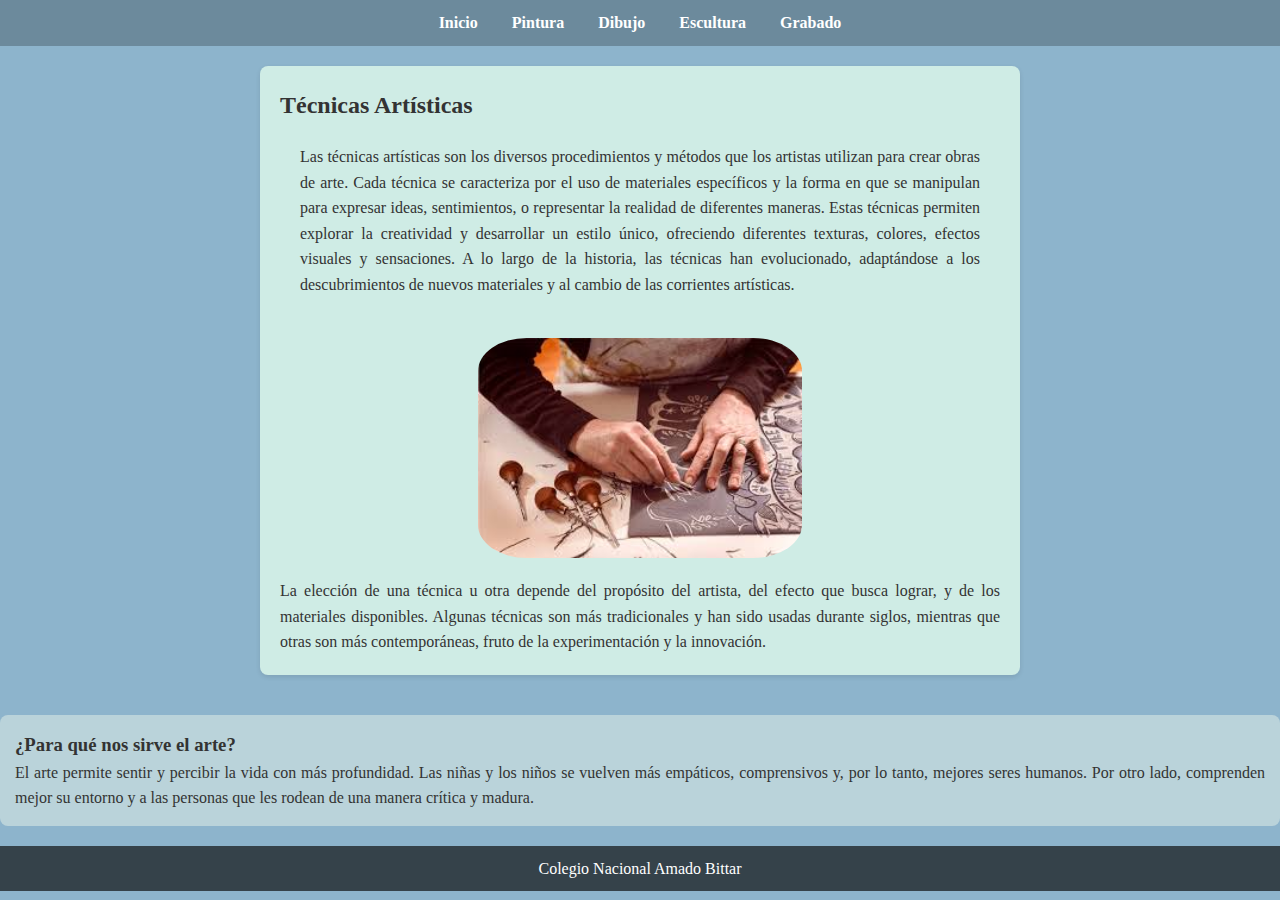
<file: docs/index.html>
<!DOCTYPE html>
<html lang="es">
<head>
    <meta charset="UTF-8">
    <meta name="viewport" content="width=device-width, initial-scale=1.0">
    <title>Técnicas Artísticas</title>
    <link rel="stylesheet" href="estilo.css">
</head>
<body>
   <header>
    <div>
        <nav>
            <ul>
                <li><a href="index.html">Inicio</a></li>
                <li><a href="pintura.html">Pintura</a></li>
                <li><a href="dibujo.html">Dibujo</a></li>
                <li><a href="escultura.html">Escultura</a></li>
                <li><a href="grabado.html">Grabado</a></li>
            </ul>
        </nav>
    </div>
   </header> 
   <section class="main">
        <section class="articles">
            <article>
                <h2>Técnicas Artísticas</h2>
                <p class="main">Las técnicas artísticas son los diversos procedimientos y métodos que los artistas
                utilizan para crear obras de arte. Cada técnica se caracteriza por el uso de materiales 
                específicos y la forma en que se manipulan para expresar ideas, sentimientos, o representar 
                la realidad de diferentes maneras. Estas técnicas permiten explorar la creatividad y 
                desarrollar un estilo único, ofreciendo diferentes texturas, colores, efectos visuales 
                y sensaciones. A lo largo de la historia, las técnicas han evolucionado, adaptándose a 
                los descubrimientos de nuevos materiales y al cambio de las corrientes artísticas.</p>
                <img src="descarga01.jfif" width="45%" alt="tecnica artística">

                <p>La elección de una técnica u otra depende del propósito del artista, del efecto que 
                busca lograr, y de los materiales disponibles. Algunas técnicas son más tradicionales 
                y han sido usadas durante siglos, mientras que otras son más contemporáneas, fruto de 
                la experimentación y la innovación.</p>
            </article>
        </section>
   </section>
   <aside>
        <h3>¿Para qué nos sirve el arte?</h3>
        <p>El arte permite sentir y percibir la vida con más profundidad. Las niñas y los niños se vuelven 
        más empáticos, comprensivos y, por lo tanto, mejores seres humanos. Por otro lado, comprenden mejor su 
        entorno y a las personas que les rodean de una manera crítica y madura.</p>
   </aside>
   </section>
   <footer>
    Colegio Nacional Amado Bittar
   </footer>
</body>
</html>
</file>
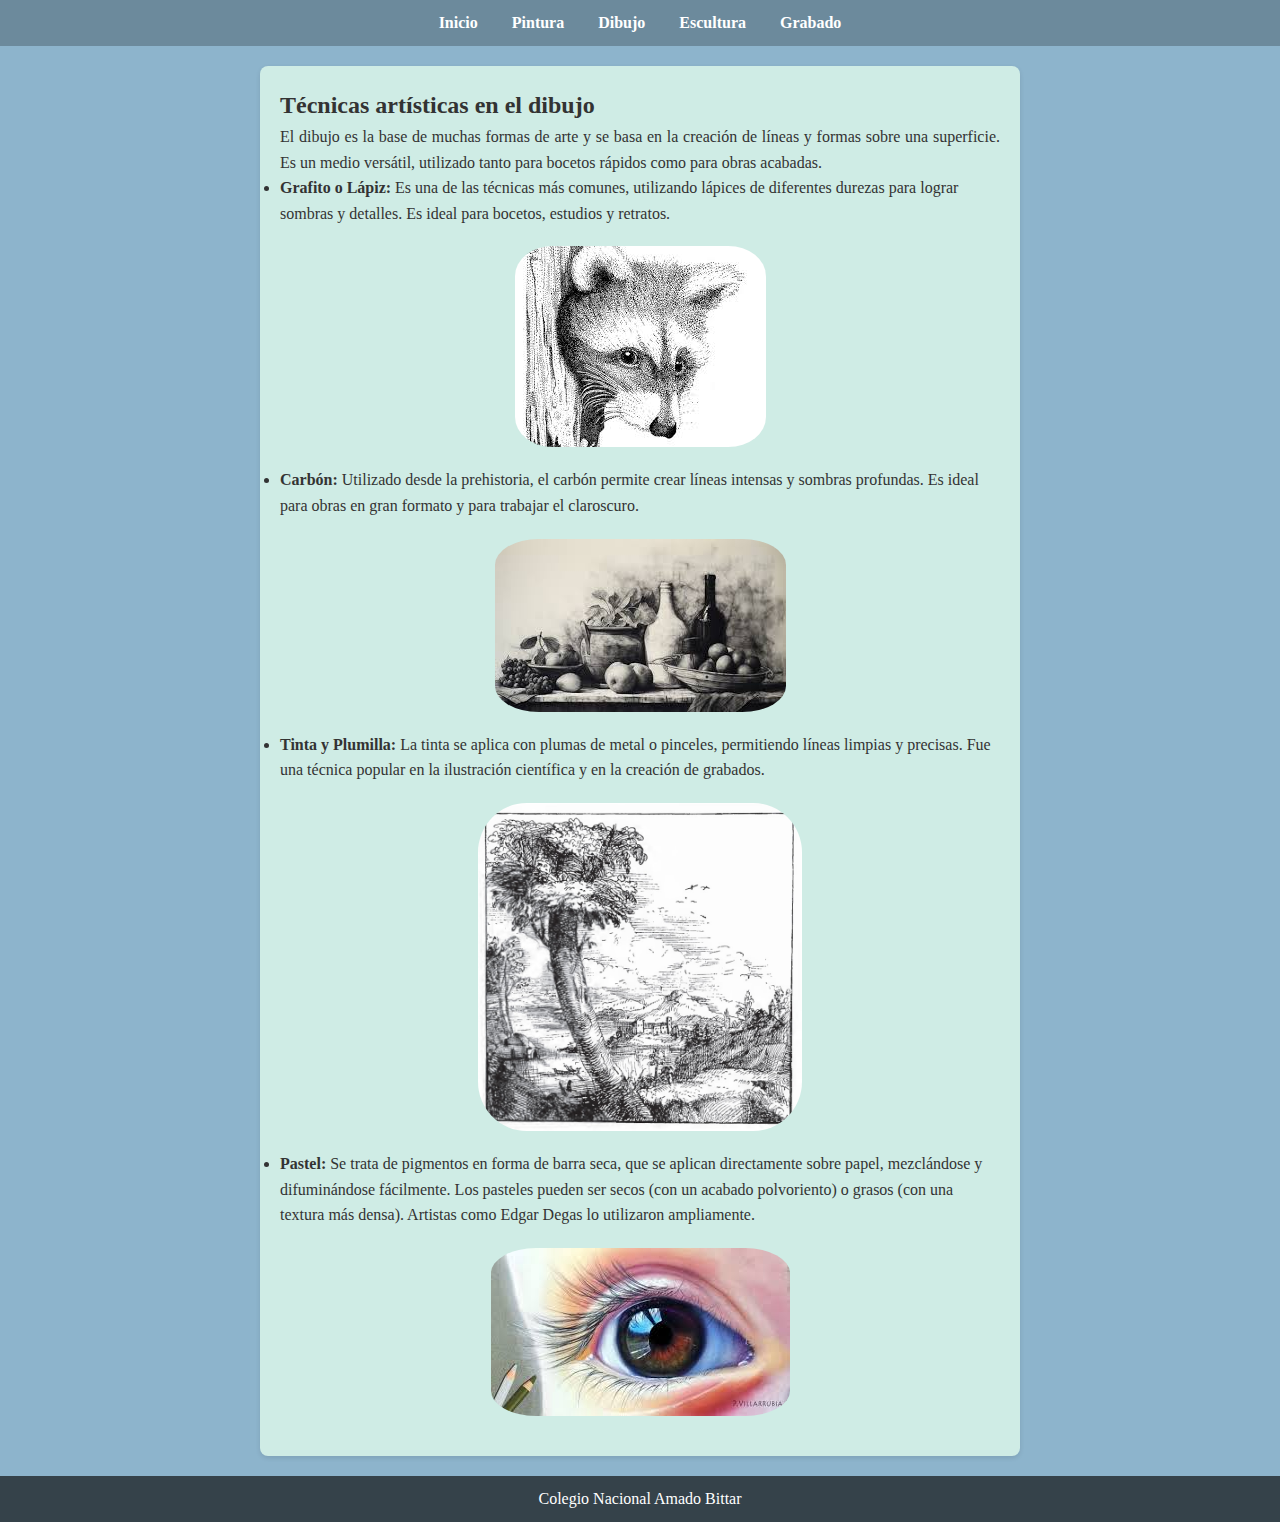
<file: docs/dibujo.html>
<!DOCTYPE html>
<html lang="es">
<head>
    <meta charset="UTF-8">
    <meta name="viewport" content="width=device-width, initial-scale=1.0">
    <title>Técnicas de Dibujo</title>
    <link rel="stylesheet" href="estilo.css">
</head>
<body>
    <header>
        <div>
            <nav>
                <ul>
                    <li><a href="index.html">Inicio</a></li>
                    <li><a href="pintura.html">Pintura</a></li>
                    <li><a href="dibujo.html">Dibujo</a></li>
                    <li><a href="escultura.html">Escultura</a></li>
                    <li><a href="grabado.html">Grabado</a></li>
                </ul>
            </nav>
        </div>
       </header> 
       <section class="main">
            <section class="articles">
                <article>
                    <h2>Técnicas artísticas en el dibujo</h2>
                    <p>El dibujo es la base de muchas formas de arte y se basa en la creación de líneas y formas 
                    sobre una superficie. Es un medio versátil, utilizado tanto para bocetos rápidos como para 
                    obras acabadas.</p>

                    <li><b>Grafito o Lápiz:</b> Es una de las técnicas más comunes, utilizando lápices de diferentes 
                    durezas para lograr sombras y detalles. Es ideal para bocetos, estudios y retratos.</li>
                    <img src="grafito.jfif" alt="Grafito o Lápiz">
                    
                    <li><b>Carbón:</b> Utilizado desde la prehistoria, el carbón permite crear líneas intensas y sombras 
                    profundas. Es ideal para obras en gran formato y para trabajar el claroscuro.</li>
                    <img src="carboncillo.jfif" alt="Carbón">
                        
                    <li><b>Tinta y Plumilla:</b> La tinta se aplica con plumas de metal o pinceles, permitiendo líneas 
                    limpias y precisas. Fue una técnica popular en la ilustración científica y en la creación 
                    de grabados.</li>
                    <img src="tinta.jpg" width="45%" alt="Tinta y Plumilla">


                    <li><b>Pastel:</b> Se trata de pigmentos en forma de barra seca, que se aplican directamente sobre
                    papel, mezclándose y difuminándose fácilmente. Los pasteles pueden ser secos (con un acabado 
                    polvoriento) o grasos (con una textura más densa). Artistas como Edgar Degas lo utilizaron ampliamente.</li>
                    <img src="pastel.jfif" alt="Pastel">
                </article>
            </section>
       </section>
       <footer>
        Colegio Nacional Amado Bittar
       </footer>
</body>
</html>
</file>
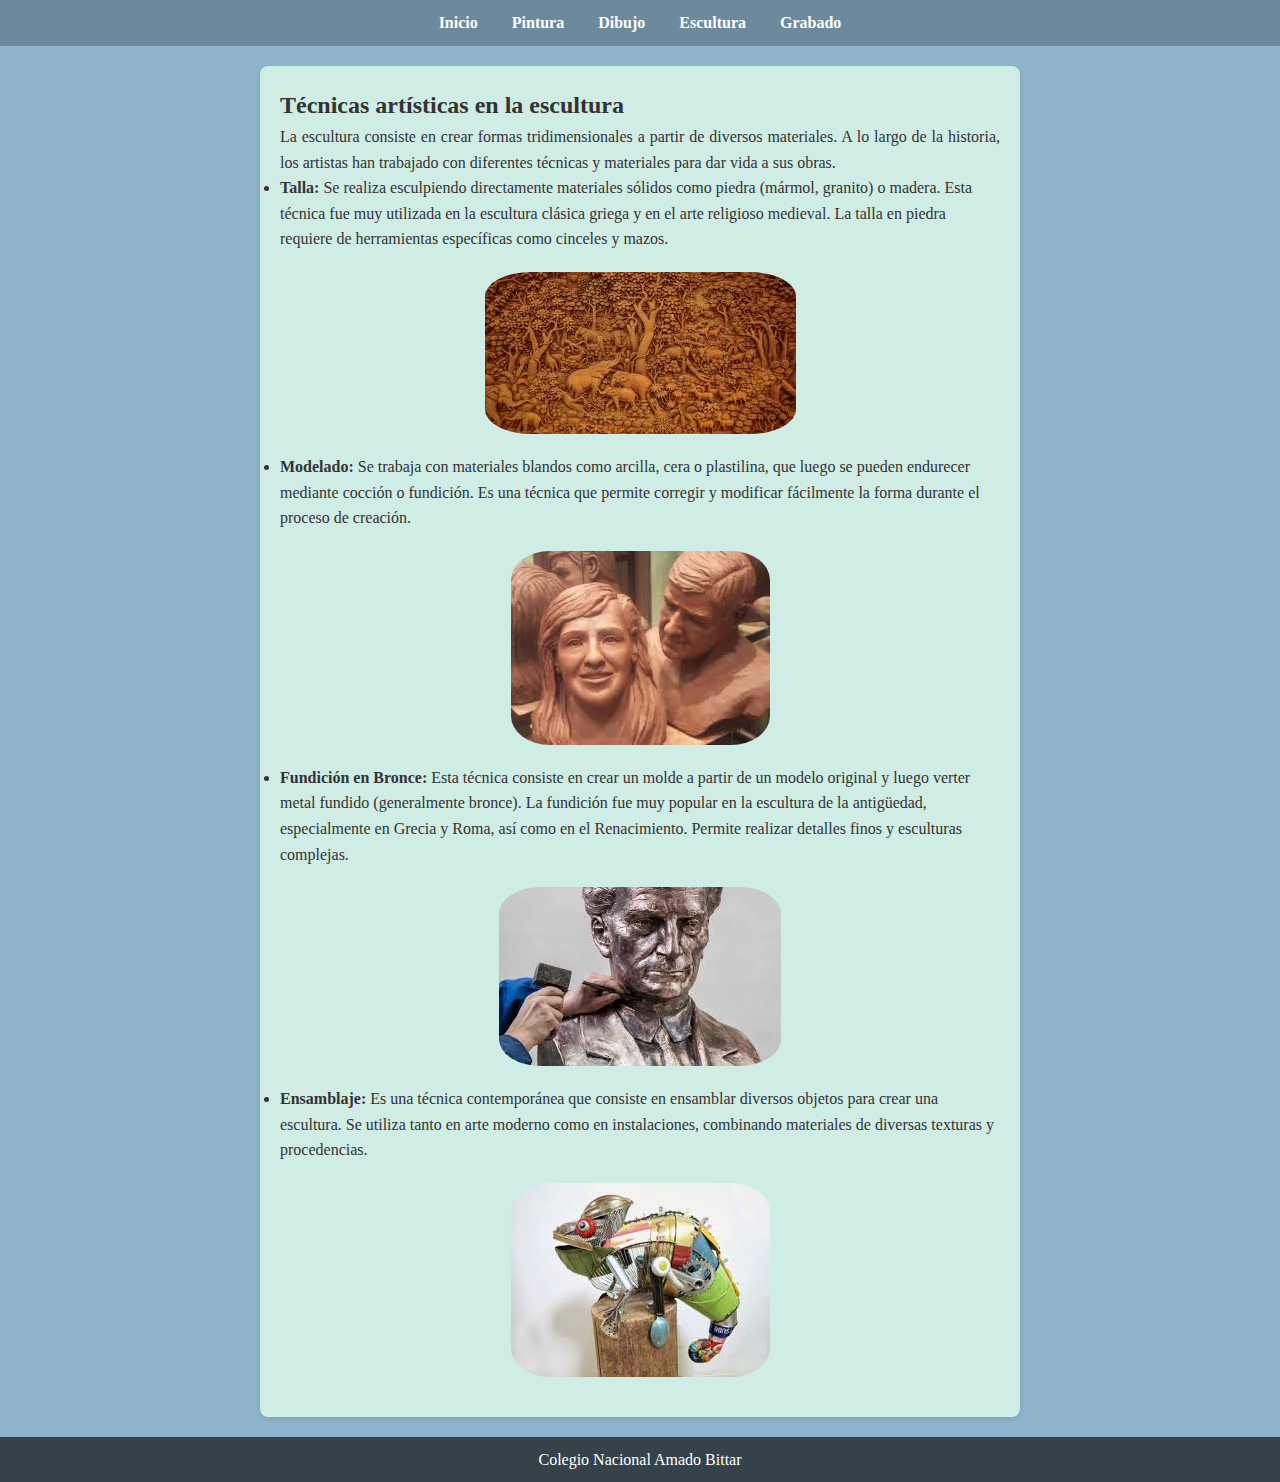
<file: docs/escultura.html>
<!DOCTYPE html>
<html lang="es">
<head>
    <meta charset="UTF-8">
    <meta name="viewport" content="width=device-width, initial-scale=1.0">
    <title>Técnicas de Escultura</title>
    <link rel="stylesheet" href="estilo.css">
</head>
<body>
    <header>
        <div>
            <nav>
                <ul>
                    <li><a href="index.html">Inicio</a></li>
                    <li><a href="pintura.html">Pintura</a></li>
                    <li><a href="dibujo.html">Dibujo</a></li>
                    <li><a href="escultura.html">Escultura</a></li>
                    <li><a href="grabado.html">Grabado</a></li>
                </ul>
            </nav>
        </div>
       </header> 
       <section class="main">
            <section class="articles">
                <article>
                    <h2>Técnicas artísticas en la escultura</h2>
                    <p>La escultura consiste en crear formas tridimensionales a partir de diversos materiales. 
                    A lo largo de la historia, los artistas han trabajado con diferentes técnicas y materiales
                    para dar vida a sus obras.</p>

                    <li><b>Talla:</b> Se realiza esculpiendo directamente materiales sólidos como piedra (mármol, granito)
                    o madera. Esta técnica fue muy utilizada en la escultura clásica griega y en el arte religioso 
                    medieval. La talla en piedra requiere de herramientas específicas como cinceles y mazos.</li>
                    <img src="talla.jfif" alt="Talla">
                    
                    <li><b>Modelado:</b> Se trabaja con materiales blandos como arcilla, cera o plastilina, que luego 
                    se pueden endurecer mediante cocción o fundición. Es una técnica que permite corregir y modificar 
                    fácilmente la forma durante el proceso de creación.</li>
                    <img src="modelado.jfif" alt="Modelado">
                        
                    <li><b>Fundición en Bronce:</b> Esta técnica consiste en crear un molde a partir de un modelo original 
                    y luego verter metal fundido (generalmente bronce). La fundición fue muy popular en la escultura 
                    de la antigüedad, especialmente en Grecia y Roma, así como en el Renacimiento. Permite realizar 
                    detalles finos y esculturas complejas.</li>
                    <img src="bronce.jfif" alt="Fundición en Bronce">

                    <li><b>Ensamblaje:</b> Es una técnica contemporánea que consiste en ensamblar diversos objetos para 
                    crear una escultura. Se utiliza tanto en arte moderno como en instalaciones, combinando materiales 
                    de diversas texturas y procedencias.</li>
                    <img src="ensamblaje.jfif" alt="Ensamblaje">
                    
                </article>
            </section>
       </section>
       <footer>
        Colegio Nacional Amado Bittar
       </footer>
</body>
</html>
</file>
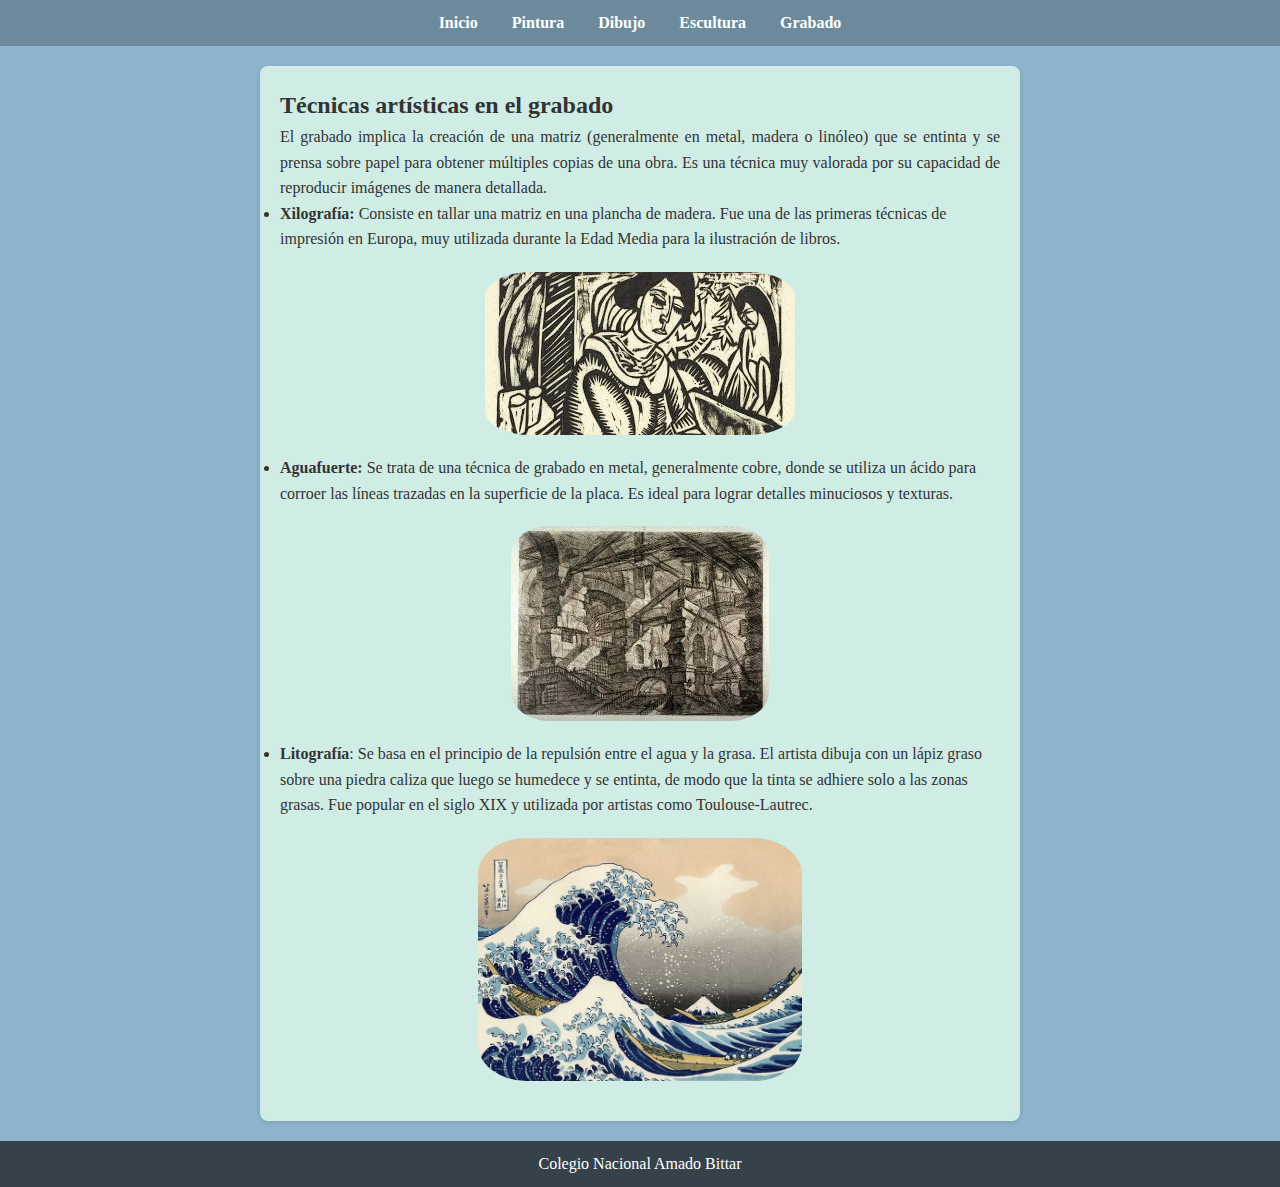
<file: docs/grabado.html>
<!DOCTYPE html>
<html lang="es">
<head>
    <meta charset="UTF-8">
    <meta name="viewport" content="width=device-width, initial-scale=1.0">
    <title>Técnicas de Grabado</title>
    <link rel="stylesheet" href="estilo.css">
</head>
<body>
    <header>
        <div>
            <nav>
                <ul>
                    <li><a href="index.html">Inicio</a></li>
                    <li><a href="pintura.html">Pintura</a></li>
                    <li><a href="dibujo.html">Dibujo</a></li>
                    <li><a href="escultura.html">Escultura</a></li>
                    <li><a href="grabado.html">Grabado</a></li>
                </ul>
            </nav>
        </div>
       </header> 
       <section class="main">
            <section class="articles">
                <article>
                    <h2>Técnicas artísticas en el grabado</h2>
                    <p>El grabado implica la creación de una matriz (generalmente en metal, madera o linóleo) 
                    que se entinta y se prensa sobre papel para obtener múltiples copias de una obra. Es una 
                    técnica muy valorada por su capacidad de reproducir imágenes de manera detallada.</p>

                    <li><b>Xilografía:</b> Consiste en tallar una matriz en una plancha de madera. Fue una de las 
                    primeras técnicas de impresión en Europa, muy utilizada durante la Edad Media para la 
                    ilustración de libros.</li>
                    <img src="xilo.jfif" alt="Xilografía">
                    
                    <li><b>Aguafuerte:</b> Se trata de una técnica de grabado en metal, generalmente cobre, donde 
                    se utiliza un ácido para corroer las líneas trazadas en la superficie de la placa. 
                    Es ideal para lograr detalles minuciosos y texturas.</li>
                    <img src="descarga (1).jfif" alt="Aguafuerte">
                        
                    <li><b>Litografía</b>: Se basa en el principio de la repulsión entre el agua y la grasa. El artista 
                    dibuja con un lápiz graso sobre una piedra caliza que luego se humedece y se entinta, de modo 
                    que la tinta se adhiere solo a las zonas grasas. Fue popular en el siglo XIX y utilizada por 
                    artistas como Toulouse-Lautrec.</li>
                    <img src="lito.jpg" width="45%" alt="Litografía">

                </article>
            </section>
       </section> 
    <footer>
     Colegio Nacional Amado Bittar
    </footer> 
</body>
</html>
</file>
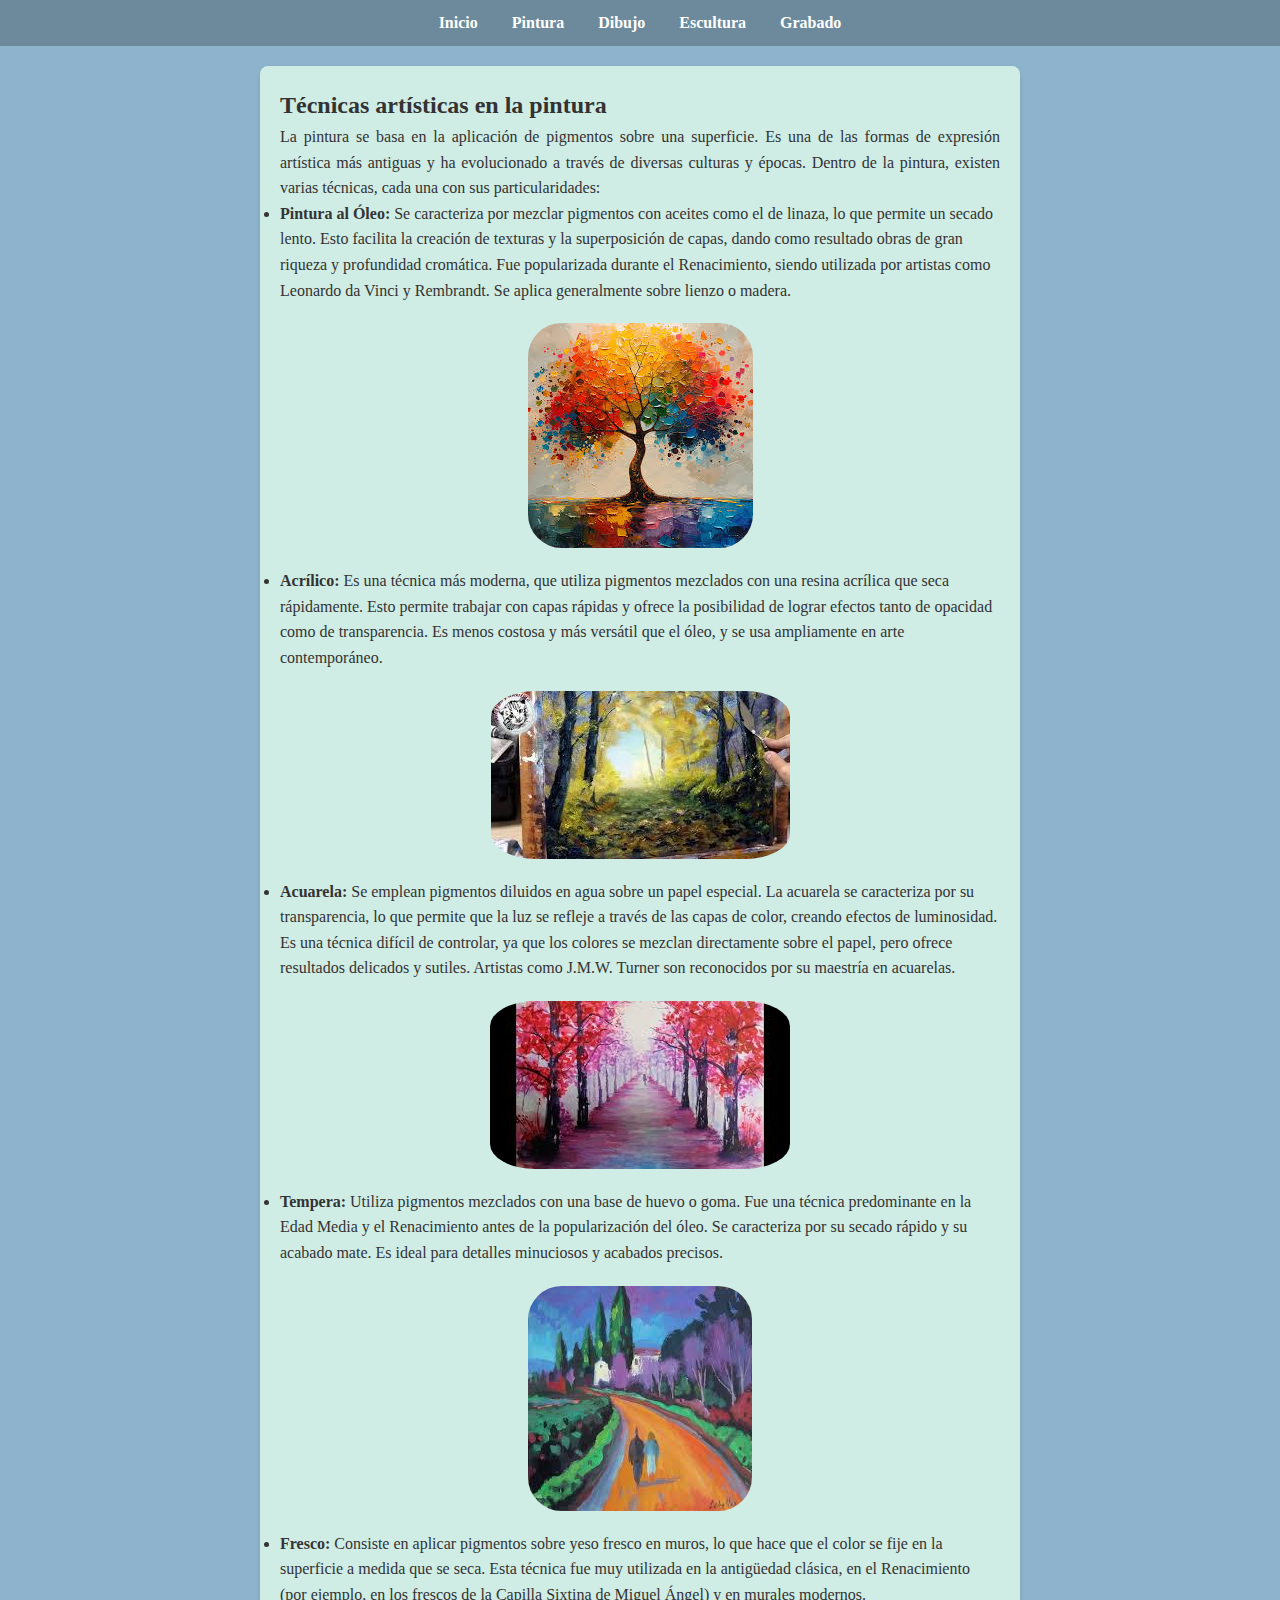
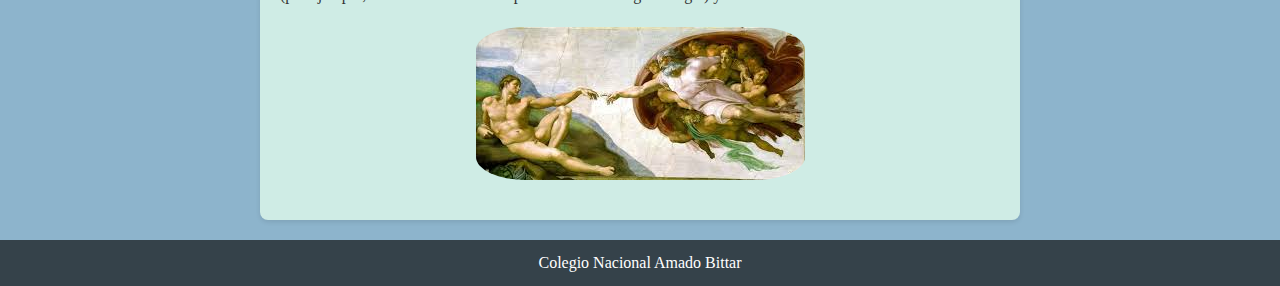
<file: docs/pintura.html>
<!DOCTYPE html>
<html lang="es">
<head>
    <meta charset="UTF-8">
    <meta name="viewport" content="width=device-width, initial-scale=1.0">
    <title>Técnicas de Pintura</title>
    <link rel="stylesheet" href="estilo.css">
</head>
<body>
    <header>
        <div>
            <nav>
                <ul>
                    <li><a href="index.html">Inicio</a></li>
                    <li><a href="pintura.html">Pintura</a></li>
                    <li><a href="dibujo.html">Dibujo</a></li>
                    <li><a href="escultura.html">Escultura</a></li>
                    <li><a href="grabado.html">Grabado</a></li>
                </ul>
            </nav>
        </div>
       </header> 
       <section class="main">
            <section class="articles">
                <article>
                    <h2>Técnicas artísticas en la pintura</h2>
                    <p>La pintura se basa en la aplicación de pigmentos sobre una superficie. Es una de las 
                    formas de expresión artística más antiguas y ha evolucionado a través de diversas culturas
                    y épocas. Dentro de la pintura, existen varias técnicas, cada una con sus particularidades:</p>

                    <li><b>Pintura al Óleo:</b> Se caracteriza por mezclar pigmentos con aceites como el de linaza, 
                    lo que permite un secado lento. Esto facilita la creación de texturas y la superposición de
                    capas, dando como resultado obras de gran riqueza y profundidad cromática. Fue popularizada 
                    durante el Renacimiento, siendo utilizada por artistas como Leonardo da Vinci y Rembrandt. 
                    Se aplica generalmente sobre lienzo o madera.</li>
                    <img src="oleo.jfif" alt="Óleo">
                    
                    <li><b>Acrílico:</b> Es una técnica más moderna, que utiliza pigmentos mezclados con una resina 
                    acrílica que seca rápidamente. Esto permite trabajar con capas rápidas y ofrece la posibilidad 
                    de lograr efectos tanto de opacidad como de transparencia. Es menos costosa y más versátil 
                    que el óleo, y se usa ampliamente en arte contemporáneo.</li>
                    <img src="acrílico.jfif" alt="Acrílico">
                        
                    <li><b>Acuarela:</b> Se emplean pigmentos diluidos en agua sobre un papel especial. La acuarela se 
                    caracteriza por su transparencia, lo que permite que la luz se refleje a través de las capas 
                    de color, creando efectos de luminosidad. Es una técnica difícil de controlar, ya que los colores 
                    se mezclan directamente sobre el papel, pero ofrece resultados delicados y sutiles. Artistas como 
                    J.M.W. Turner son reconocidos por su maestría en acuarelas.</li>
                    <img src="acuarela.jfif" alt="Acuarela">

                    <li><b>Tempera:</b> Utiliza pigmentos mezclados con una base de huevo o goma. Fue una técnica predominante 
                    en la Edad Media y el Renacimiento antes de la popularización del óleo. Se caracteriza por su secado 
                    rápido y su acabado mate. Es ideal para detalles minuciosos y acabados precisos.</li>
                    <img src="tempera.jfif" alt="Tempera">
                        
                    <li><b>Fresco:</b> Consiste en aplicar pigmentos sobre yeso fresco en muros, lo que hace que el color se fije
                    en la superficie a medida que se seca. Esta técnica fue muy utilizada en la antigüedad clásica, en el 
                    Renacimiento (por ejemplo, en los frescos de la Capilla Sixtina de Miguel Ángel) y en murales modernos.</li>
                    <img src="fresco.jfif" alt="Fresco">

                </article>
            </section>
       </section>
    <footer>
    Colegio Nacional Amado Bittar
   </footer>
</body>
</html>
</file>
<file: docs/estilo.css>
* {
    margin: 0;
    padding: 0;
    box-sizing: border-box;
}
body {
    font-family: Georgia, 'Times New Roman', Times, serif;
    line-height: 1.6;
    background-color: #8db4cc;
    color: #333;
}
p {
    text-align: justify;
}
header {
    background: #6c8a9c;
    color: #ffffff;
    padding: 10px 0;
}
nav ul {
    list-style-type: none;
    text-align: center;
}
nav ul li {
    display: inline;
    margin: 0 15px;
}
nav ul li a {
    color: #ffffff;
    text-decoration: none;
    font-weight: bold;
}
nav ul li a:hover {
    text-decoration: underline;
}
.main {
    padding: 20px;
    max-width: 800px;
    margin: auto;
}
.articles {
    background: #cfece5;
    padding: 20px;
    border-radius: 8px;
    box-shadow: 0 2px 5px rgba(0, 0, 0, 0.1);
}
img {
    max-width: 100%;
    height: auto;
    display: block;
    margin: 20px auto;
    border-radius: 15%;
    position: sticky;
}
aside {
    background: #bad3da;
    padding: 15px;
    margin: 20px 0;
    border-radius: 8px;
    text-align: justify;
}
footer {
    text-align: center;
    padding: 10px 0;
    background: #35424a;
    color: #ffffff;
    position: relative;
    bottom: 0;
    width: 100%;
}
</file>
